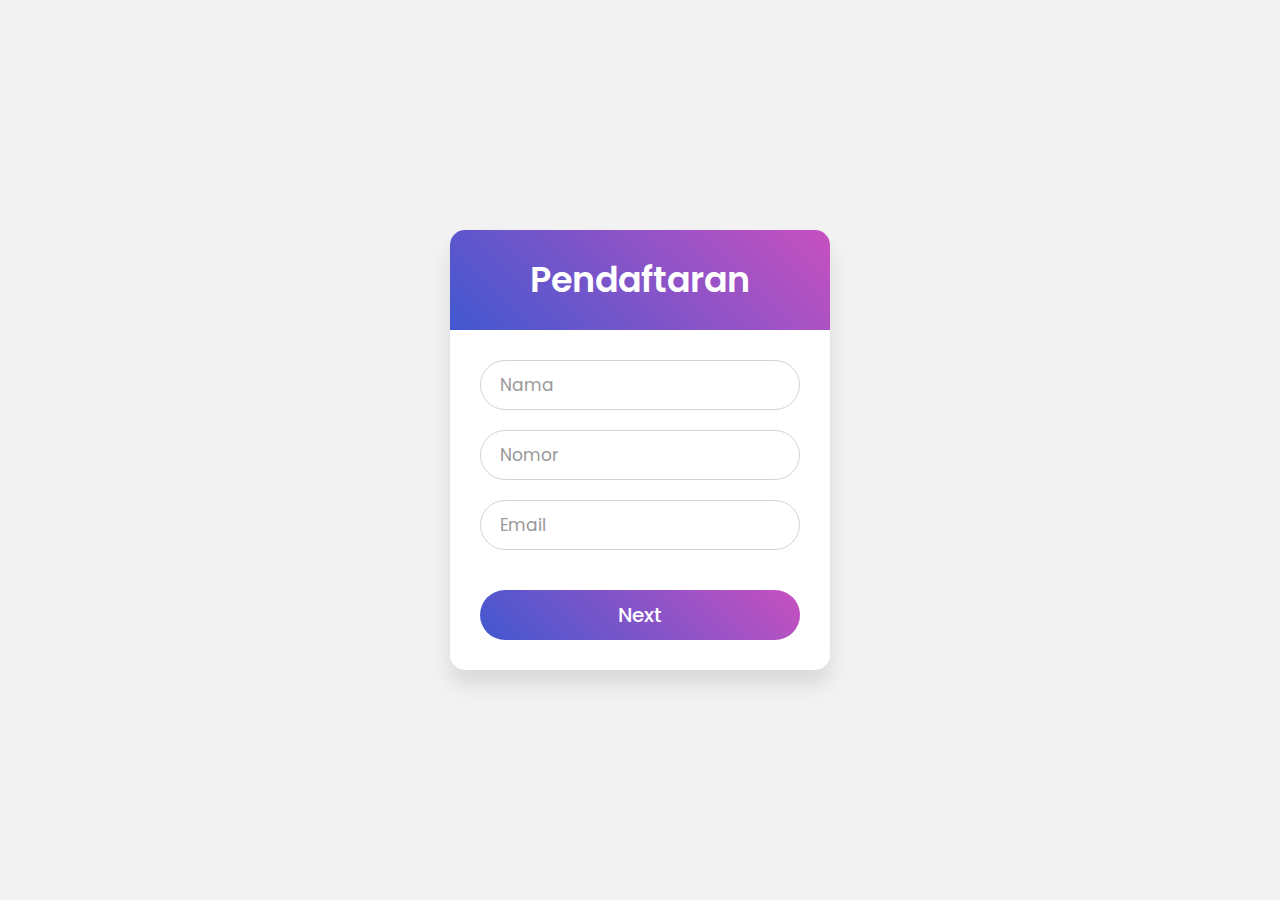
<file: karyasiswa1/admin/pilih.html>
<!DOCTYPE html>
<html lang="en" dir="ltr">
   <head>
      <meta charset="utf-8">
      <title>Pilih Paket</title>
      <link rel="stylesheet" href="registrasi.css">
   </head>
   <body>
      <div class="wrapper">
         <div class="title">
            Pendaftaran
         </div>
         <form action="#">
            <div class="field">
               <input type="text" required>
               <label>Nama</label>
            </div>
            <div class="field">
               <input type="text" required>
               <label>Nomor</label>
            </div>
            <div class="field">
               <input type="email" required>
               <label>Email</label>
            </div>
            
            <div class="field">
               <input type="submit" value="Next">
            </div>
            
         </form>
      </div>
   </body>
</html>
</file>
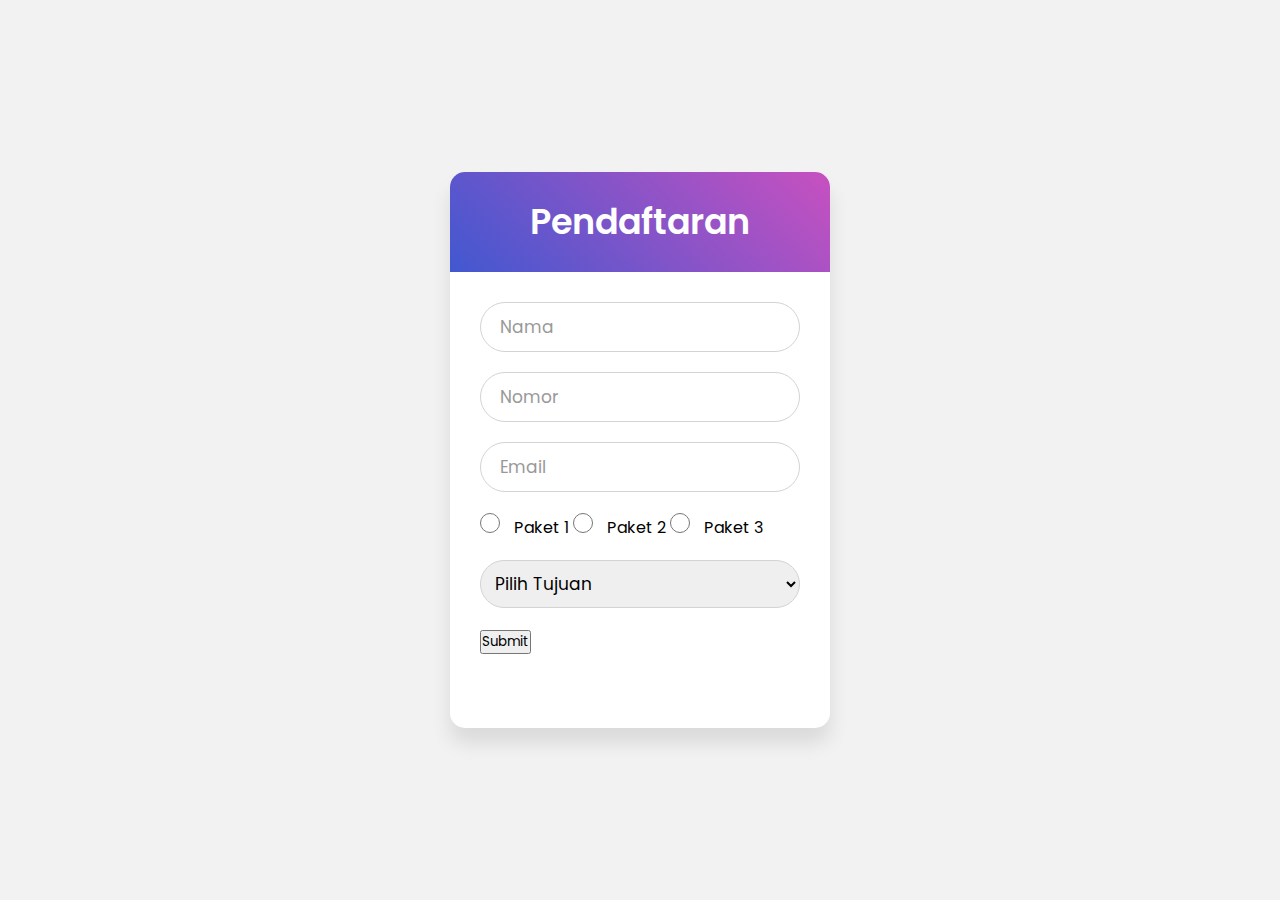
<file: karyasiswa1/admin/registrasi.html>
<!DOCTYPE html>
<html lang="en" dir="ltr">
  <head>
    <meta charset="utf-8" />
    <title>Formulir Pendaftaran</title>
    <link rel="stylesheet" href="registrasi.css" />
  </head>
  <body>
    <div class="wrapper">
      <div class="title">Pendaftaran</div>
      <form id="myForm" action="registrasi.php" method="post">
        <div class="field">
          <input type="text" name="nama" required />
          <label>Nama</label>
        </div>
        <div class="field">
          <input type="text" name="nomor" required />
          <label>Nomor</label>
        </div>
        <div class="field">
          <input type="email" name="email" required />
          <label>Email</label>
        </div>
        <div class="radio">
          <label class="radio-label">
            <input type="radio" name="paket" value="1" /> Paket 1
          </label>
          <label class="radio-label">
            <input type="radio" name="paket" value="2" /> Paket 2
          </label>
          <label class="radio-label">
            <input type="radio" name="paket" value="3" /> Paket 3
          </label>
        </div>
        <select name="tujuan" required>
          <option value="" disabled selected>Pilih Tujuan</option>
          <option value="Gunung A">Gunung A</option>
          <option value="Gunung B">Gunung B</option>
          <option value="Gunung C">Gunung C</option>
        </select>

        <div class="field">
          <button type="submit">Submit</button>
        </div>
      </form>
    </div>
    <script src="registrasi.js"></script>
  </body>
</html>
</file>
<file: karyasiswa1/admin/registrasi.css>
@import url('https://fonts.googleapis.com/css?family=Poppins:400,500,600,700&display=swap');
*{
  margin: 0;
  padding: 0;
  box-sizing: border-box;
  font-family: 'Poppins', sans-serif;
}
html,body{
  display: grid;
  height: 100%;
  width: 100%;
  place-items: center;
  background: #f2f2f2;
  /* background: linear-gradient(-135deg, #c850c0, #4158d0); */
}
::selection{
  background: #4158d0;
  color: #fff;
}
.wrapper{
  width: 380px;
  background: #fff;
  border-radius: 15px;
  box-shadow: 0px 15px 20px rgba(0,0,0,0.1);
}
.wrapper .title{
  font-size: 35px;
  font-weight: 600;
  text-align: center;
  line-height: 100px;
  color: #fff;
  user-select: none;
  border-radius: 15px 15px 0 0;
  background: linear-gradient(-135deg, #c850c0, #4158d0);
}
.wrapper form{
  padding: 10px 30px 50px 30px;
}
.wrapper form .field{
  height: 50px;
  width: 100%;
  margin-top: 20px;
  position: relative;
}
.wrapper form .field input{
  height: 100%;
  width: 100%;
  outline: none;
  font-size: 17px;
  padding-left: 20px;
  border: 1px solid lightgrey;
  border-radius: 25px;
  transition: all 0.3s ease;
}
.wrapper form .field input:focus,
form .field input:valid{
  border-color: #4158d0;
}
.wrapper form .field label{
  position: absolute;
  top: 50%;
  left: 20px;
  color: #999999;
  font-weight: 400;
  font-size: 17px;
  pointer-events: none;
  transform: translateY(-50%);
  transition: all 0.3s ease;
}
form .field input:focus ~ label,
form .field input:valid ~ label{
  top: 0%;
  font-size: 16px;
  color: #4158d0;
  background: #fff;
  transform: translateY(-50%);
}
form .content{
  display: flex;
  width: 100%;
  height: 50px;
  font-size: 16px;
  align-items: center;
  justify-content: space-around;
}
form .content .checkbox{
  display: flex;
  align-items: center;
  justify-content: center;
}
form .content input{
  width: 15px;
  height: 15px;
  background: red;
}
form .content label{
  color: #262626;
  user-select: none;
  padding-left: 5px;
}
form .content .pass-link{
  color: "";
}
form .field input[type="submit"]{
  color: #fff;
  border: none;
  padding-left: 0;
  margin-top: 20px;
  font-size: 20px;
  font-weight: 500;
  cursor: pointer;
  background: linear-gradient(-135deg, #c850c0, #4158d0);
  transition: all 0.3s ease;
}
form .field input[type="submit"]:active{
  transform: scale(0.95);
}
form .signup-link{
  color: #262626;
  margin-top: 20px;
  text-align: center;
}
form .pass-link a,
form .signup-link a{
  color: #4158d0;
  text-decoration: none;
}
form .pass-link a:hover,
form .signup-link a:hover{
  text-decoration: underline;
}
/* CSS untuk radio button */
.radio {
  margin-top: 20px;
}
input[type="radio"] {
  display: inline-block;
  margin-right: 10px;
  width: 20px;
  height: 20px;
}

/* CSS untuk label radio button */
label.radio-label {
  display: inline-block;
  vertical-align: middle;
}


/* CSS untuk select dropdown */
select {
  width: 100%; /* 22px adalah padding dan border input */
  padding: 10px;
  margin-top: 20px;
  border: 1px solid lightgrey;
  border-radius: 25px;
  outline: none;
  font-size: 17px;
  transition: all 0.3s ease;
}

/* CSS untuk pilihan default pada select */
select option[disabled] {
  display: none;
}
</file>
